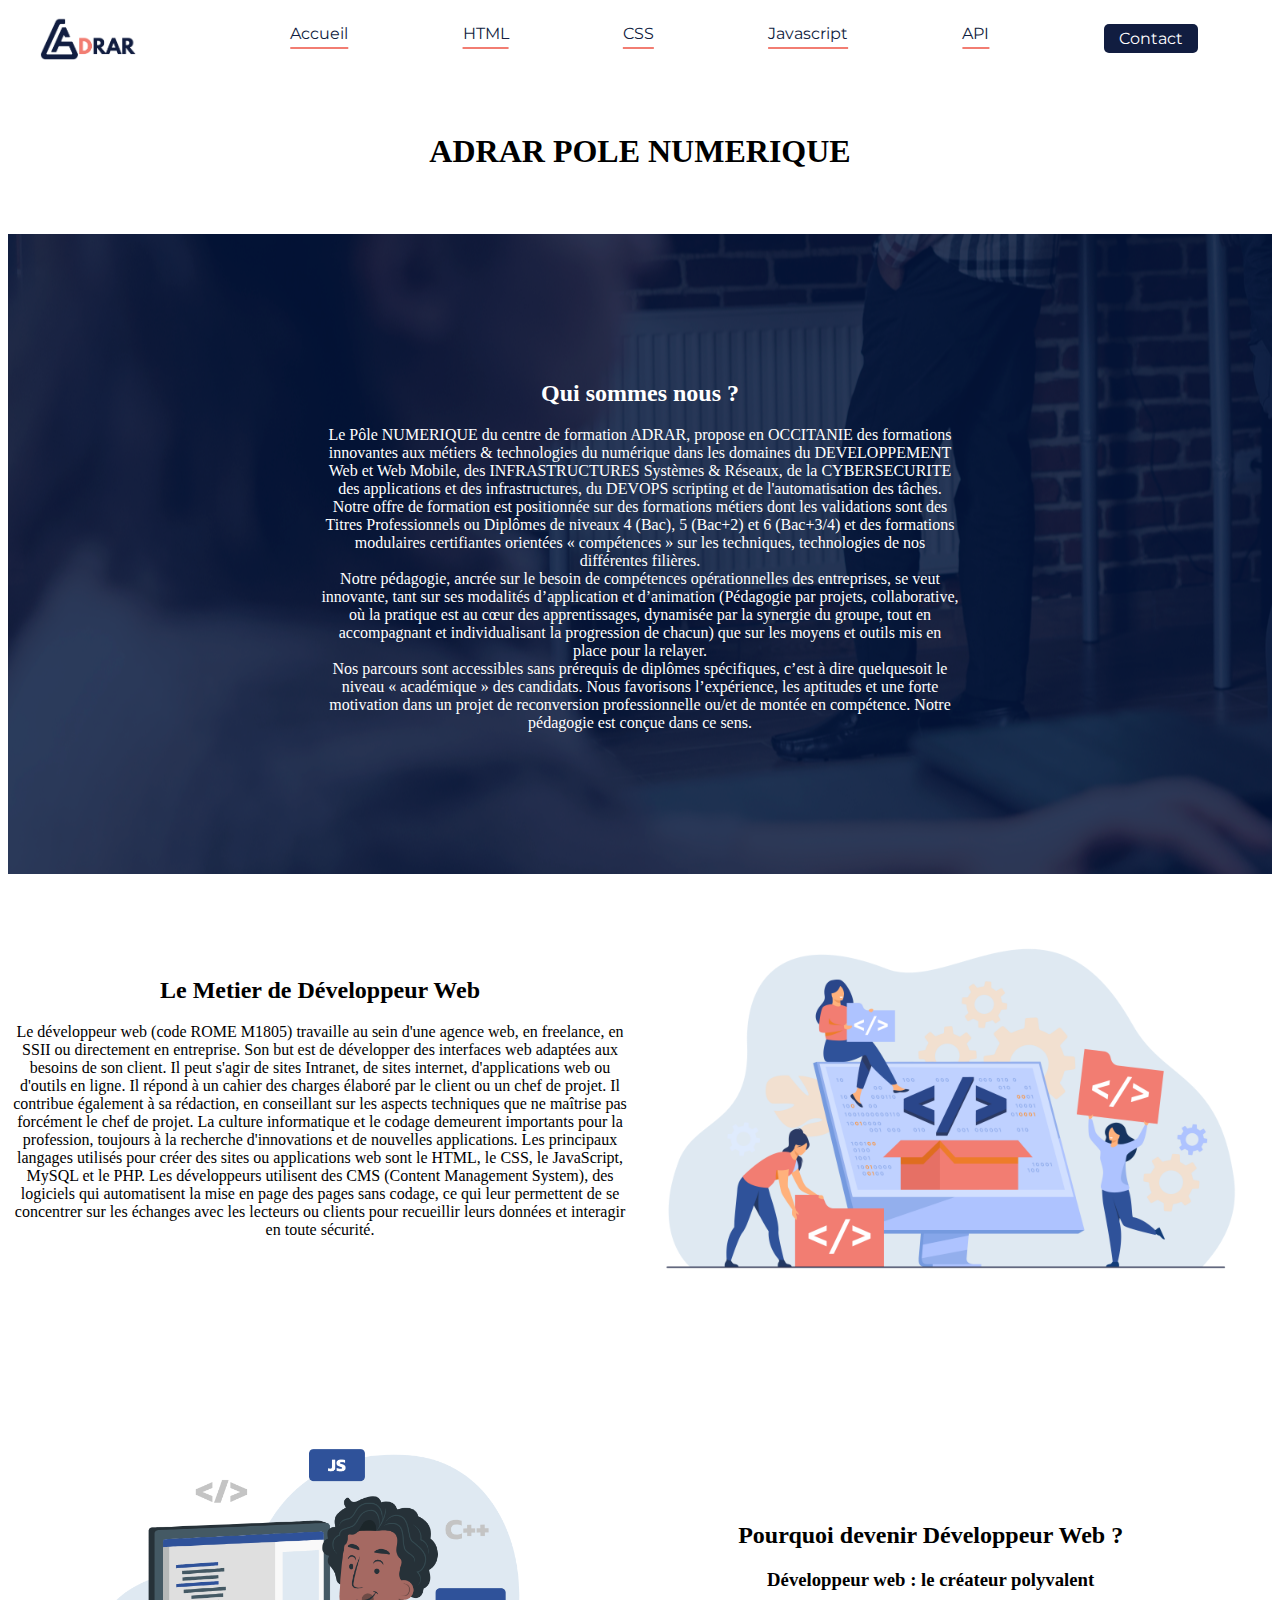
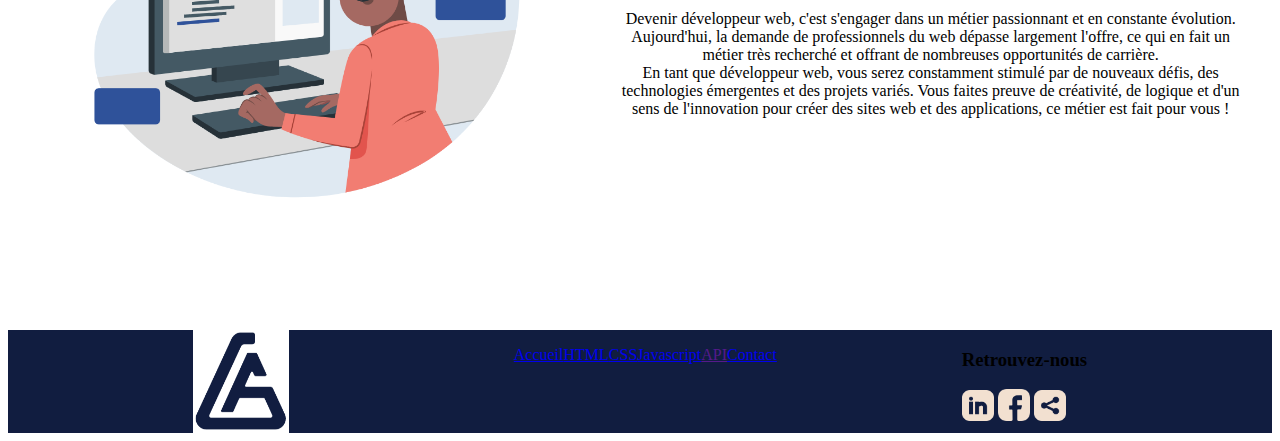
<file: index.html>
<!DOCTYPE html>
<html lang="fr">
<head>
    <meta charset="UTF-8">
    <meta name="viewport" content="width=device-width, initial-scale=1.0">
    <title>APN</title>
    <link rel="stylesheet" href="style.css">
    <style>
        @import url('https://fonts.googleapis.com/css2?family=Montserrat:wght@700&family=Raleway&display=swap');
    </style>
</head>
<body>
    <header>
        <img src="LogoHorizontal.png" alt="logo-adrar" id="logo">  
        <nav>
            <ul>
                <li><a href="index.html">Accueil</a></li>
                <li><a href="pageHtml.html">HTML</a></li>
                <li><a href="module_page_css.html">CSS</a></li>
                <li><a href="pageJS.html">Javascript</a></li>
                <li><a href="">API</a></li>
                <li><a href="module_page_de__contact.html" id="last">Contact</a></li>
            </ul>   
        </nav>
    </header>
    <h1>ADRAR POLE NUMERIQUE</h1>
    <section id="presentation-section">
        <div class="container-metier">
            <h2>Qui sommes nous ?</h2>
            <p>Le Pôle NUMERIQUE du centre de formation ADRAR, propose en OCCITANIE des formations innovantes aux métiers & technologies du numérique dans les domaines du DEVELOPPEMENT Web et Web Mobile, des INFRASTRUCTURES Systèmes & Réseaux, de la CYBERSECURITE des applications et des infrastructures, du DEVOPS scripting et de l'automatisation des tâches.<br>
            Notre offre de formation est positionnée sur des formations métiers dont les validations sont des Titres Professionnels ou Diplômes de niveaux 4 (Bac), 5 (Bac+2) et 6 (Bac+3/4) et des formations modulaires certifiantes orientées « compétences » sur les techniques, technologies de nos différentes filières.<br>                
            Notre pédagogie, ancrée sur le besoin de compétences opérationnelles des entreprises, se veut innovante, tant sur ses modalités d’application et d’animation (Pédagogie par projets, collaborative, où la pratique est au cœur des apprentissages, dynamisée par la synergie du groupe, tout en accompagnant et individualisant la progression de chacun) que sur les moyens et outils mis en place pour la relayer. <br>                
            Nos parcours sont accessibles sans prérequis de diplômes spécifiques, c’est à dire quelquesoit le niveau « académique » des candidats. Nous favorisons l’expérience, les aptitudes et une forte motivation dans un projet de reconversion professionnelle ou/et de montée en compétence. Notre pédagogie est conçue dans ce sens.</p>
        </div>
    </section>
    <section id="metier-section">
        <div class="container-metier">
            <h2>Le Metier de Développeur Web</h2>
            <p>Le développeur web (code ROME M1805) travaille au sein d'une agence web, en freelance, en SSII ou directement en entreprise. Son but est de développer des interfaces web adaptées aux besoins de son client. Il peut s'agir de sites Intranet, de sites internet, d'applications web ou d'outils en ligne. Il répond à un cahier des charges élaboré par le client ou un chef de projet. Il contribue également à sa rédaction, en conseillant sur les aspects techniques que ne maîtrise pas forcément le chef de projet. La culture informatique et le codage demeurent importants pour la profession, toujours à la recherche d'innovations et de nouvelles applications. Les principaux langages utilisés pour créer des sites ou applications web sont le HTML, le CSS, le JavaScript, MySQL et le PHP. Les développeurs utilisent des CMS (Content Management System), des logiciels qui automatisent la mise en page des pages sans codage, ce qui leur permettent de se concentrer sur les échanges avec les lecteurs ou clients pour recueillir leurs données et interagir en toute sécurité.</p>
        </div>
        <img src="10168-ai_1.png" alt="image-developpeur" id="Gerarld">
    </section>
    <section id="pourquoi-section">
        <img src="5378493-ai_1.png" alt="image-dev" id="Yves">
        <div class="container-metier">
            <h2>Pourquoi devenir Développeur Web ?</h2>
            <h3>Développeur web : le créateur polyvalent</h3>
            <p>Devenir développeur web, c'est s'engager dans un métier passionnant et en constante évolution. Aujourd'hui, la demande de professionnels du web dépasse largement l'offre, ce qui en fait un métier très recherché et offrant de nombreuses opportunités de carrière.<br>
            En tant que développeur web, vous serez constamment stimulé par de nouveaux défis, des technologies émergentes et des projets variés. Vous faites preuve de créativité, de logique et d'un sens de l'innovation pour créer des sites web et des applications, ce métier est fait pour vous !</p>
        </div>
    </section>
    <footer>
        <img src="logoA.png" alt="logo2" id="logo2">
        <div>
            <ul>
                <li><a href="index.html">Accueil</a></li>
                <li><a href="pageHtml.html">HTML</a></li>
                <li><a href="module_page_css.html">CSS</a></li>
                <li><a href="pageJS.html">Javascript</a></li>
                <li><a href="">API</a></li>
                <li><a href="module_page_de__contact.html">Contact</a></li>
            </ul>
        </div>
        <div id="container-reseau">
            <h3>Retrouvez-nous</h3>
            <div>
                <img src="icon_linkedin_1.png" alt="linkedin" class="icons">
                <img src="facebook.png" alt="facebook" class="icons">
                <img src="icon_share.png" alt="share" class="icons">
            </div>
        </div>
    </footer>   
</body>
</html>
</file>
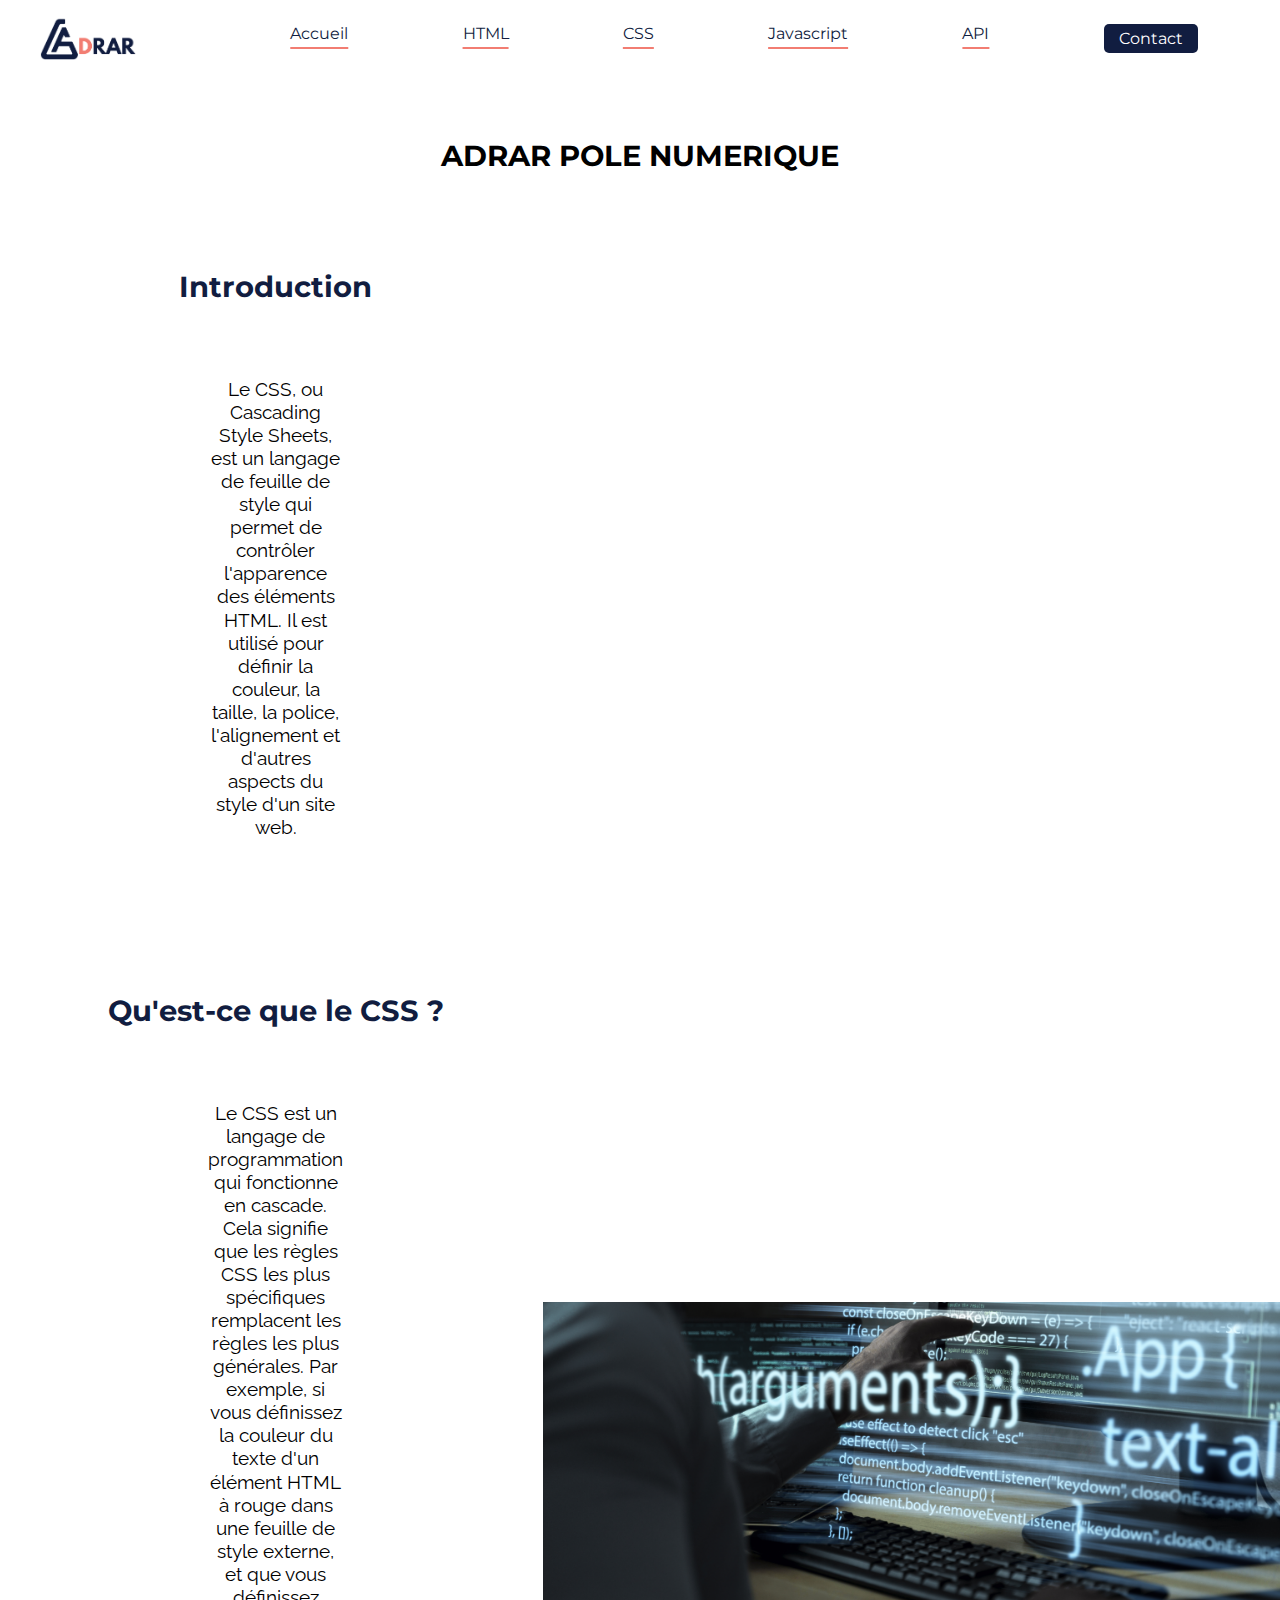
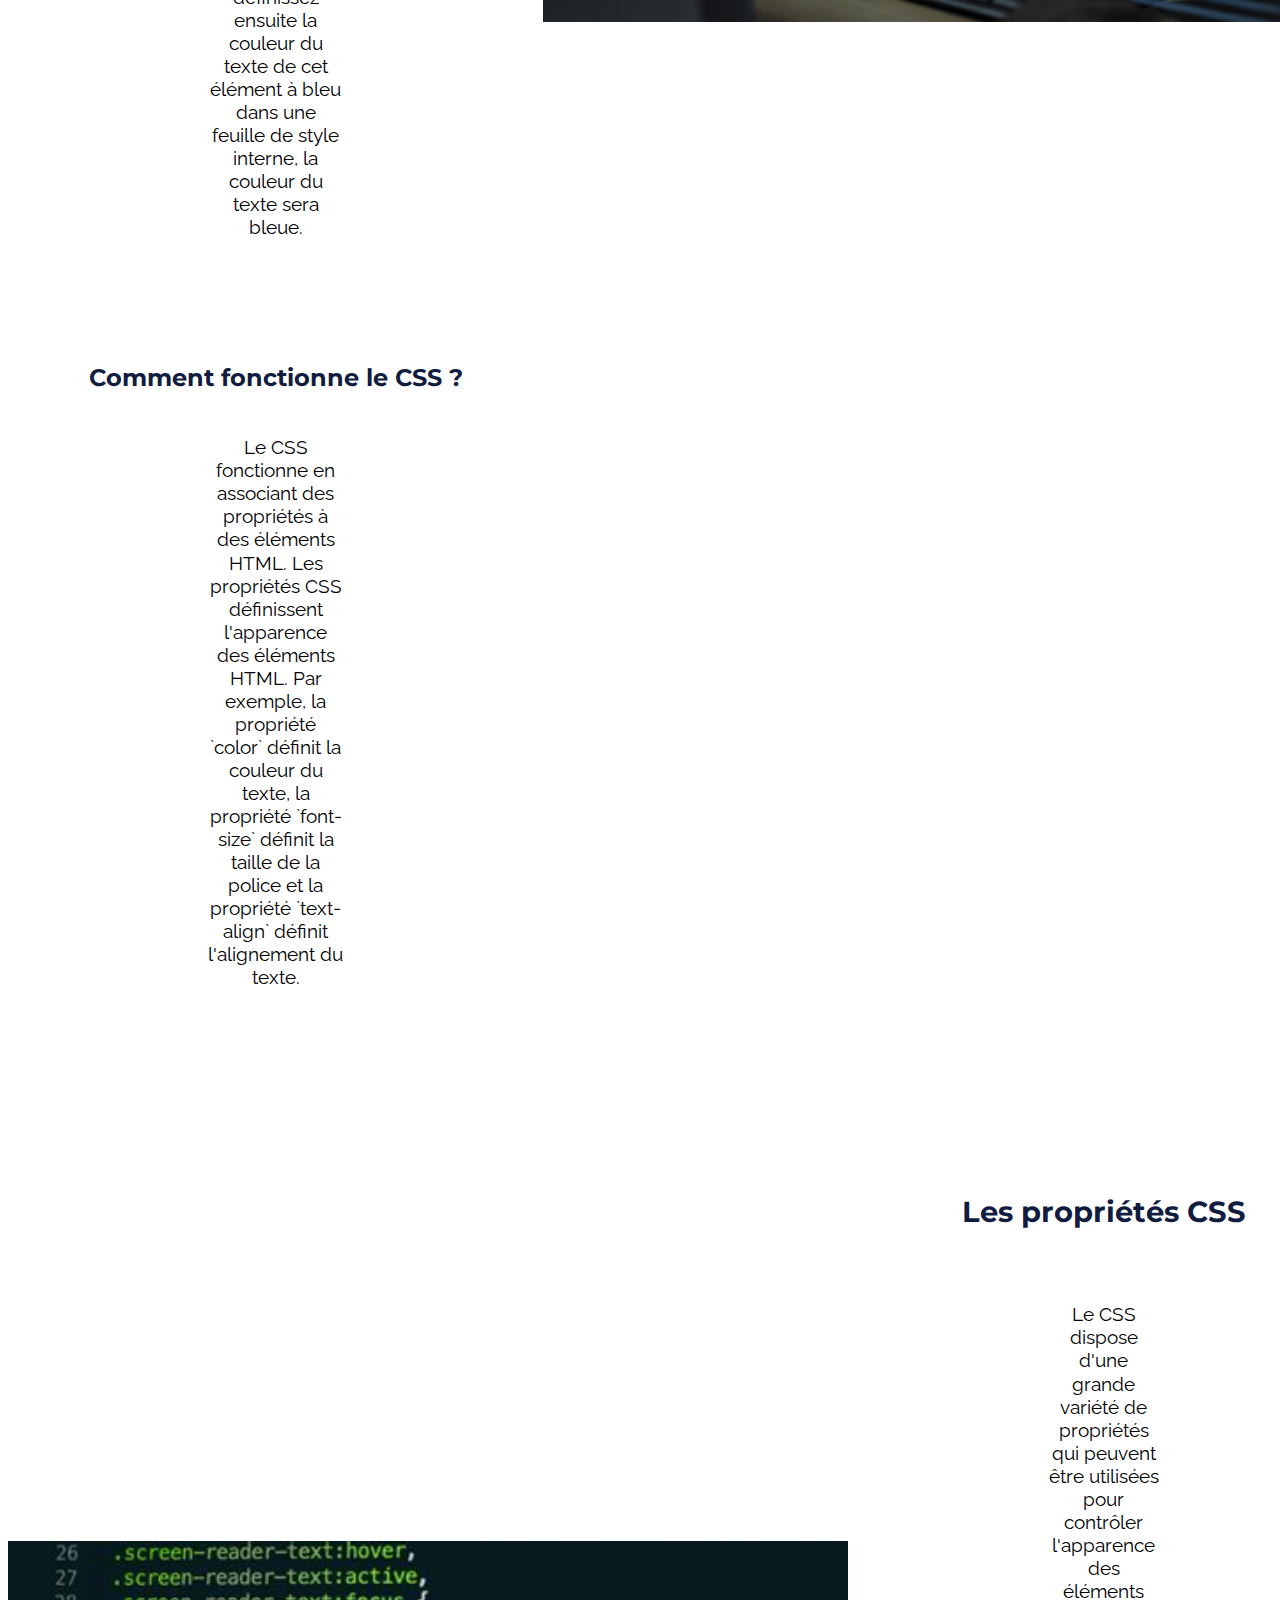
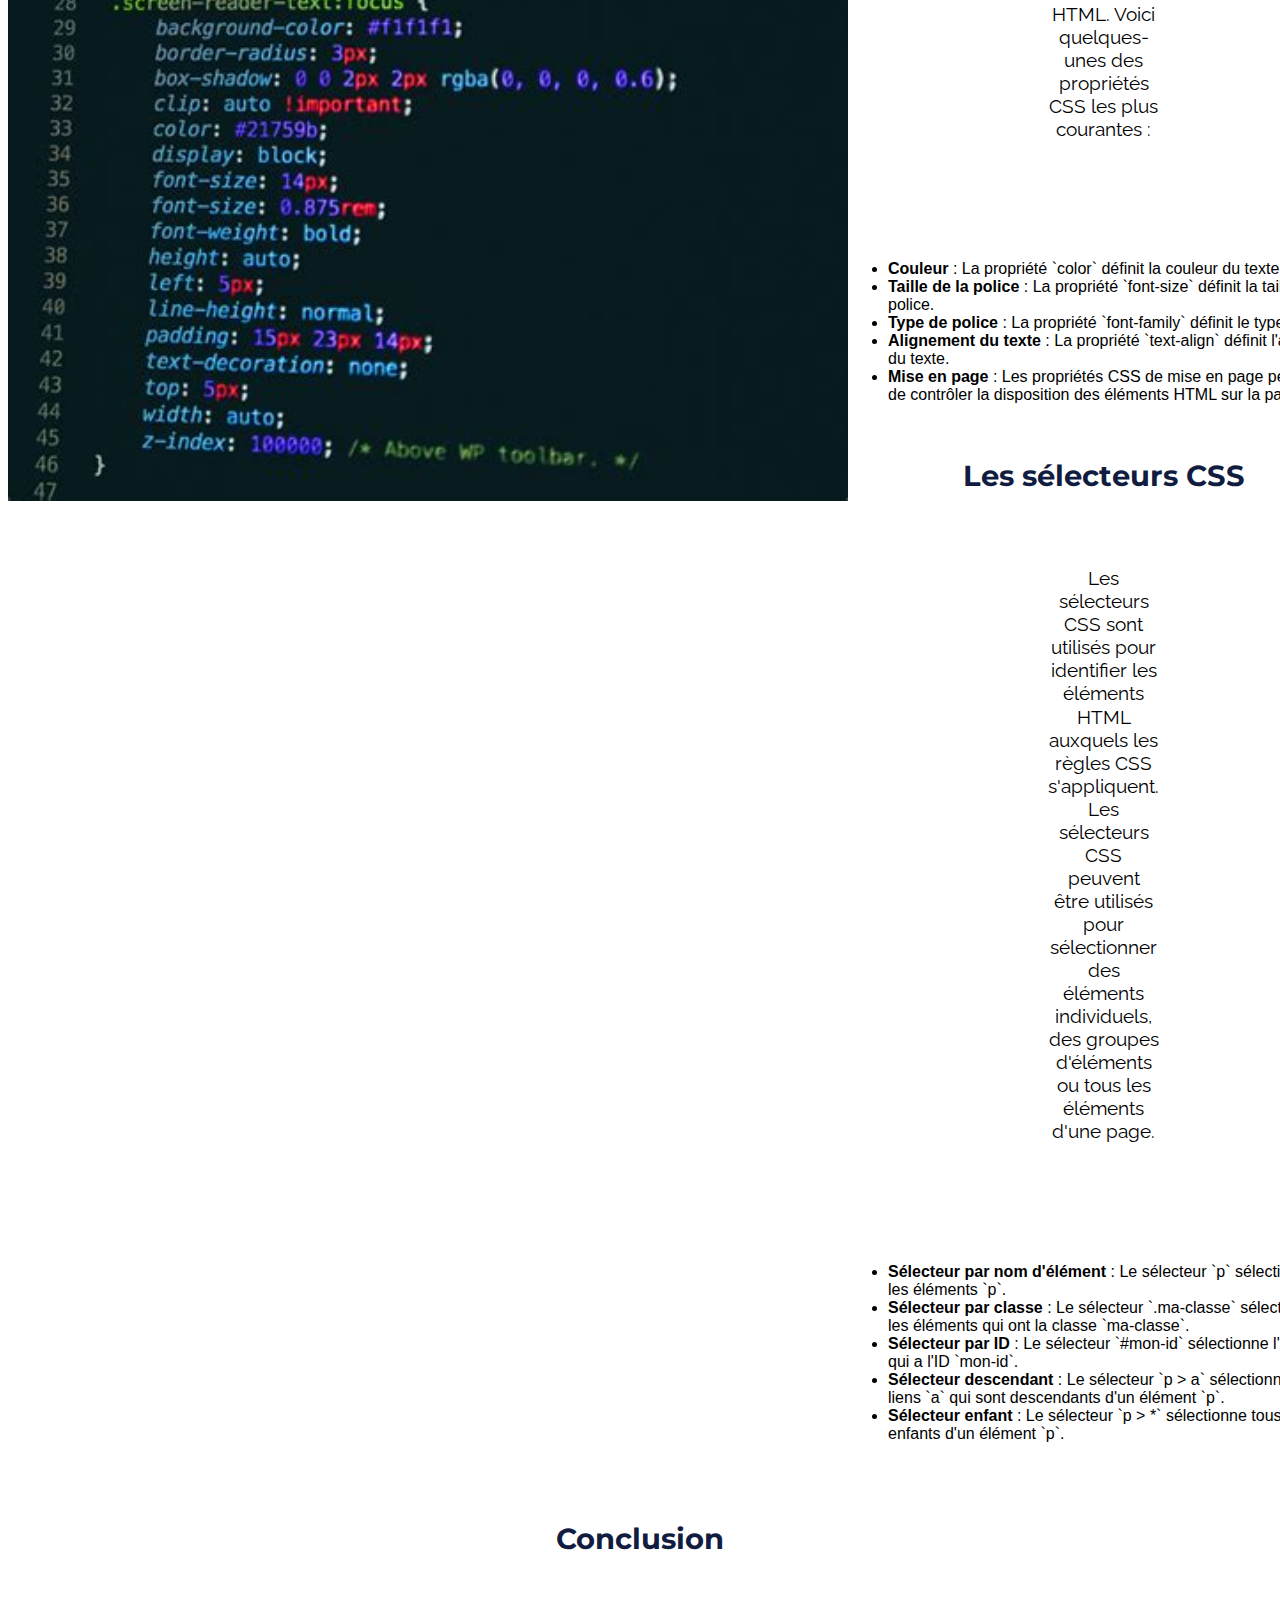
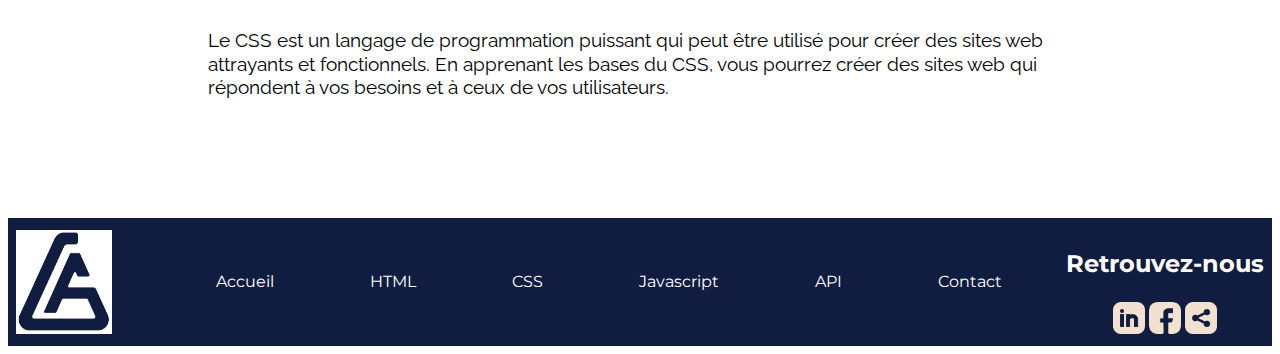
<file: module_page_css.html>
<!DOCTYPE html>

<html lang="fr">
  <head>
    <meta charset="utf-8" />
    <meta name="viewport" content="width=device-width, initial-scale=1.0" />
    <title>Page de contact</title>
    <link rel="stylesheet" href="module.css" />
  </head>
  <header>
    <img src="LogoHorizontal.png" alt="logo-adrar" id="logo" />
    <nav>
      <ul>
        <li><a href="index.html">Accueil</a></li>
        <li><a href="pageHtml.html">HTML</a></li>
        <li><a href="module_page_css.html">CSS</a></li>
        <li><a href="pageJS.html">Javascript</a></li>
        <li><a href="">API</a></li>
        <li><a href="module_page_de__contact.html" id="last">Contact</a></li>
      </ul>
    </nav>
  </header>
  <h1>ADRAR POLE NUMERIQUE</h1>
  <body>
    <style>
      @import url("https://fonts.googleapis.com/css2?family=Montserrat:wght@700&family=Raleway&display=swap");
    </style>
    <section id="intro-section">
      <div class="contain">
        <h2>Introduction</h2>
        <p>
          Le CSS, ou Cascading Style Sheets, est un langage de feuille de style qui permet de contrôler l'apparence des éléments HTML. Il
          est utilisé pour définir la couleur, la taille, la police, l'alignement et d'autres aspects du style d'un site web.
        </p>
        <h2>Qu'est-ce que le CSS ?</h2>
        <p>
          Le CSS est un langage de programmation qui fonctionne en cascade. Cela signifie que les règles CSS les plus spécifiques remplacent
          les règles les plus générales. Par exemple, si vous définissez la couleur du texte d'un élément HTML à rouge dans une feuille de
          style externe, et que vous définissez ensuite la couleur du texte de cet élément à bleu dans une feuille de style interne, la
          couleur du texte sera bleue.
        </p>
        <h3>Comment fonctionne le CSS ?</h3>
        <p>
          Le CSS fonctionne en associant des propriétés à des éléments HTML. Les propriétés CSS définissent l'apparence des éléments HTML.
          Par exemple, la propriété `color` définit la couleur du texte, la propriété `font-size` définit la taille de la police et la
          propriété `text-align` définit l'alignement du texte.
        </p>
      </div>
      <img src="imagescss.png" alt="image-dev" id="css" />
    </section>
    <section id="inter-section">
      <img src="cs.png" alt="image-dev" id="cs" />
      <div class="contain">
        <h2>Les propriétés CSS</h2>
        <p>
          Le CSS dispose d'une grande variété de propriétés qui peuvent être utilisées pour contrôler l'apparence des éléments HTML. Voici
          quelques-unes des propriétés CSS les plus courantes :
        </p>
        <ul>
          <li><b>Couleur</b> : La propriété `color` définit la couleur du texte.</li>
          <li><b>Taille de la police</b> : La propriété `font-size` définit la taille de la police.</li>
          <li><b>Type de police</b> : La propriété `font-family` définit le type de police.</li>
          <li><b>Alignement du texte</b> : La propriété `text-align` définit l'alignement du texte.</li>
          <li>
            <b>Mise en page</b> : Les propriétés CSS de mise en page permettent de contrôler la disposition des éléments HTML sur la page.
          </li>
        </ul>
        <h2>Les sélecteurs CSS</h2>
        <p>
          Les sélecteurs CSS sont utilisés pour identifier les éléments HTML auxquels les règles CSS s'appliquent. Les sélecteurs CSS
          peuvent être utilisés pour sélectionner des éléments individuels, des groupes d'éléments ou tous les éléments d'une page.
        </p>
        <ul>
          <li><b>Sélecteur par nom d'élément</b> : Le sélecteur `p` sélectionne tous les éléments `p`.</li>
          <li><b>Sélecteur par classe</b> : Le sélecteur `.ma-classe` sélectionne tous les éléments qui ont la classe `ma-classe`.</li>
          <li><b>Sélecteur par ID</b> : Le sélecteur `#mon-id` sélectionne l'élément qui a l'ID `mon-id`.</li>
          <li><b>Sélecteur descendant</b> : Le sélecteur `p > a` sélectionne tous les liens `a` qui sont descendants d'un élément `p`.</li>
          <li><b>Sélecteur enfant</b> : Le sélecteur `p > *` sélectionne tous les enfants d'un élément `p`.</li>
        </ul>
      </div>
    </section>
    <div>
      <h2>Conclusion</h2>
      <p>
        Le CSS est un langage de programmation puissant qui peut être utilisé pour créer des sites web attrayants et fonctionnels. En
        apprenant les bases du CSS, vous pourrez créer des sites web qui répondent à vos besoins et à ceux de vos utilisateurs.
      </p>
    </div>
    <footer>
      <img src="logoA.png" alt="logo2" id="logo2" />
      <div>
        <ul>
          <li><a href="index.html">Accueil</a></li>
          <li><a href="pageHtml.html">HTML</a></li>
          <li><a href="module_page_css.html">CSS</a></li>
          <li><a href="pageJS.html">Javascript</a></li>
          <li><a href="">API</a></li>
          <li><a href="module_page_de__contact.html">Contact</a></li>
        </ul>
      </div>
      <div id="container-reseau">
        <h3>Retrouvez-nous</h3>
        <div>
          <img src="icon_linkedin_1.png" alt="linkedin" class="icons" />
          <img src="facebook.png" alt="facebook" class="icons" />
          <img src="icon_share.png" alt="share" class="icons" />
        </div>
      </div>
    </footer>
  </body>
</html>
</file>
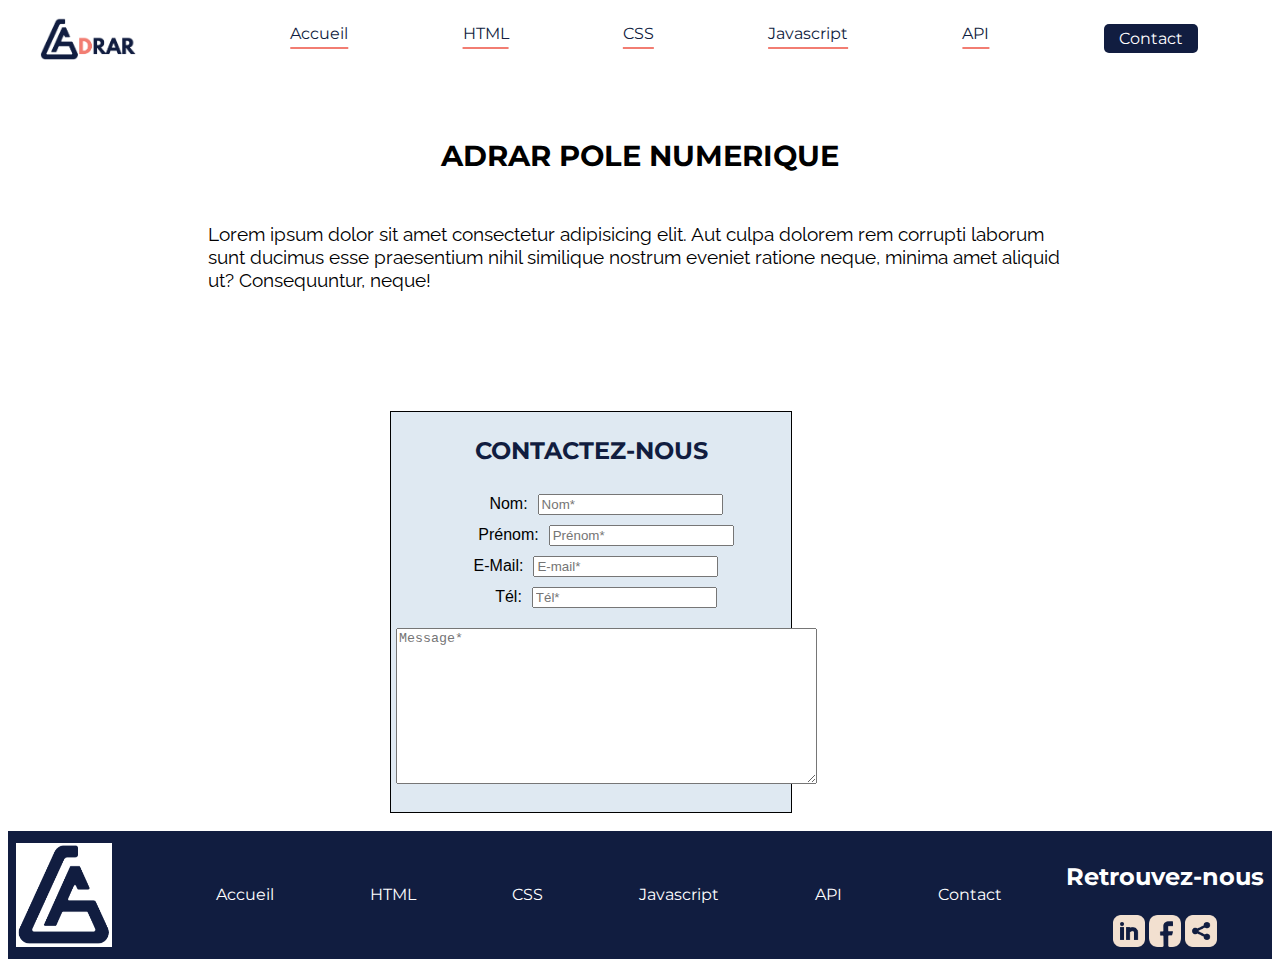
<file: module_page_de _contact.html>
<!DOCTYPE html>

<html lang="fr">
  <head>
    <meta charset="utf-8" />
    <meta name="viewport" content="width=device-width, initial-scale=1.0" />
    <title>Page de contact</title>
    <link rel="stylesheet" href="module.css" />
  </head>
  <header>
    <img src="LogoHorizontal.png" alt="logo-adrar" id="logo" />
    <nav>
      <ul>
        <li><a href="index.html">Accueil</a></li>
        <li><a href="">HTML</a></li>
        <li><a href="">CSS</a></li>
        <li><a href="">Javascript</a></li>
        <li><a href="">API</a></li>
        <li><a href="" id="last">Contact</a></li>
      </ul>
    </nav>
  </header>
  <h1>ADRAR POLE NUMERIQUE</h1>
  <p>
    Lorem ipsum dolor sit amet consectetur adipisicing elit. Aut culpa dolorem rem corrupti laborum sunt ducimus esse praesentium nihil
    similique nostrum eveniet ratione neque, minima amet aliquid ut? Consequuntur, neque!
  </p>
  <body>
    <style>
      @import url("https://fonts.googleapis.com/css2?family=Montserrat:wght@700&family=Raleway&display=swap");
    </style>
    <div id="formulaire">
      <form action="monPHP.php" method="POST">
        <h3>CONTACTEZ-NOUS</h3>
        <div><label for="nom">Nom:</label><input type="text" placeholder="Nom*" name="nom" id="nom" /></div>
        <div><label for="prénom">Prénom:</label><input type="text" placeholder="Prénom*" name="prénom" id="prénom" /></div>
        <div><label for="email">E-Mail:</label><input type="text" placeholder="E-mail*" name="email" id="email" /></div>
        <div><label for="tel">Tél:</label><input type="text" placeholder="Tél*" name="tel" id="tel" /></div>
        <div><textarea name="commentaire" id="commentaire" rows="10" cols="50" placeholder="Message*"></textarea></div>
      </form>
    </div>
    <br />
    <footer>
      <img src="logoA.png" alt="logo2" id="logo2" />
      <div>
        <ul>
          <li><a href="">Accueil</a></li>
          <li><a href="">HTML</a></li>
          <li><a href="">CSS</a></li>
          <li><a href="">Javascript</a></li>
          <li><a href="">API</a></li>
          <li><a href="">Contact</a></li>
        </ul>
      </div>
      <div id="container-reseau">
        <h3>Retrouvez-nous</h3>
        <div>
          <img src="icon_linkedin_1.png" alt="linkedin" class="icons" />
          <img src="facebook.png" alt="facebook" class="icons" />
          <img src="icon_share.png" alt="share" class="icons" />
        </div>
      </div>
    </footer>
  </body>
</html>
</file>
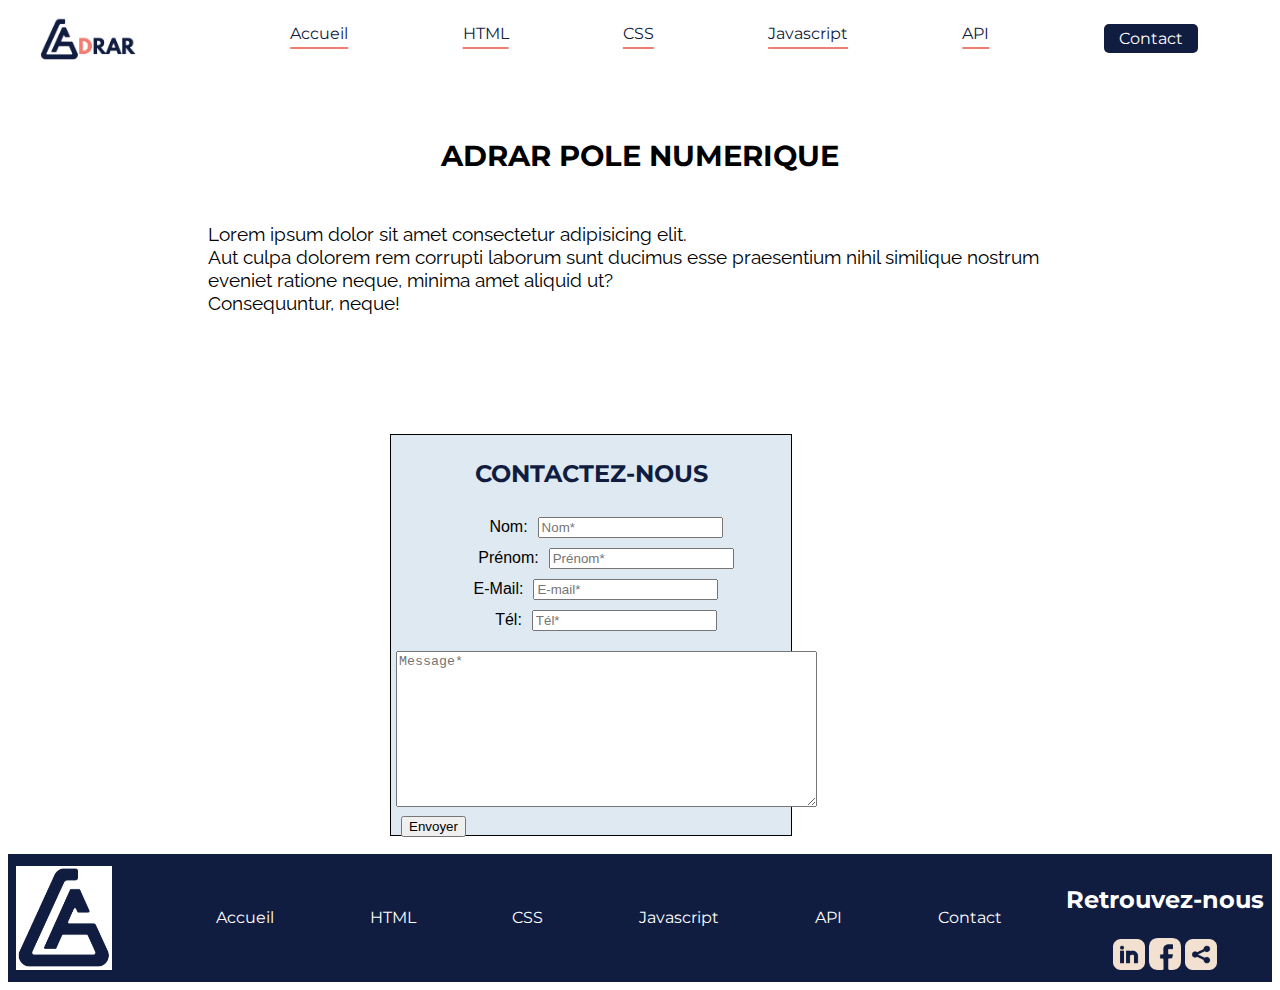
<file: module_page_de__contact.html>
<!DOCTYPE html>

<html lang="fr">
  <head>
    <meta charset="utf-8" />
    <meta name="viewport" content="width=device-width, initial-scale=1.0" />
    <title>Page de contact</title>
    <link rel="stylesheet" href="module.css" />
  </head>
  <header>
    <img src="LogoHorizontal.png" alt="logo-adrar" id="logo">  
    <nav>
        <ul>
            <li><a href="index.html">Accueil</a></li>
            <li><a href="pageHtml.html">HTML</a></li>
            <li><a href="module_page_css.html">CSS</a></li>
            <li><a href="pageJS.html">Javascript</a></li>
            <li><a href="">API</a></li>
            <li><a href="module_page_de__contact.html" id="last">Contact</a></li>
        </ul>   
    </nav>
</header>
  <h1>ADRAR POLE NUMERIQUE</h1>
  <p>
    Lorem ipsum dolor sit amet consectetur adipisicing elit. <br> Aut culpa dolorem rem corrupti laborum sunt ducimus esse praesentium nihil
    similique nostrum eveniet ratione neque, minima amet aliquid ut? <br> Consequuntur, neque!
  </p>
  <body>
    <style>
      @import url("https://fonts.googleapis.com/css2?family=Montserrat:wght@700&family=Raleway&display=swap");
    </style>
    <div id="formulaire">
      <form action="monPHP.php" method="POST">
        <h3>CONTACTEZ-NOUS</h3>
        <div><label for="nom">Nom:</label><input type="text" placeholder="Nom*" name="nom" id="nom" /></div>
        <div><label for="prénom">Prénom:</label><input type="text" placeholder="Prénom*" name="prénom" id="prénom" /></div>
        <div><label for="email">E-Mail:</label><input type="text" placeholder="E-mail*" name="email" id="email" /></div>
        <div><label for="tel">Tél:</label><input type="text" placeholder="Tél*" name="tel" id="tel" /></div>
        <div><textarea name="commentaire" id="commentaire" rows="10" cols="50" placeholder="Message*"></textarea></div>
        <input type="submit" value="Envoyer" id="bouton">
      </form>
    </div>
    <br />
  </body>
  <footer>
    <img src="logoA.png" alt="logo2" id="logo2">
    <div>
        <ul>
          <li><a href="index.html">Accueil</a></li>
          <li><a href="pageHtml.html">HTML</a></li>
          <li><a href="module_page_css.html">CSS</a></li>
          <li><a href="pageJS.html">Javascript</a></li>
          <li><a href="">API</a></li>
          <li><a href="module_page_de__contact.html">Contact</a></li>
        </ul>
    </div>
    <div id="container-reseau">
        <h3>Retrouvez-nous</h3>
        <div>
            <img src="icon_linkedin_1.png" alt="linkedin" class="icons">
            <img src="facebook.png" alt="facebook" class="icons">
            <img src="icon_share.png" alt="share" class="icons">
        </div>
    </div>
</footer>
</html>
</file>
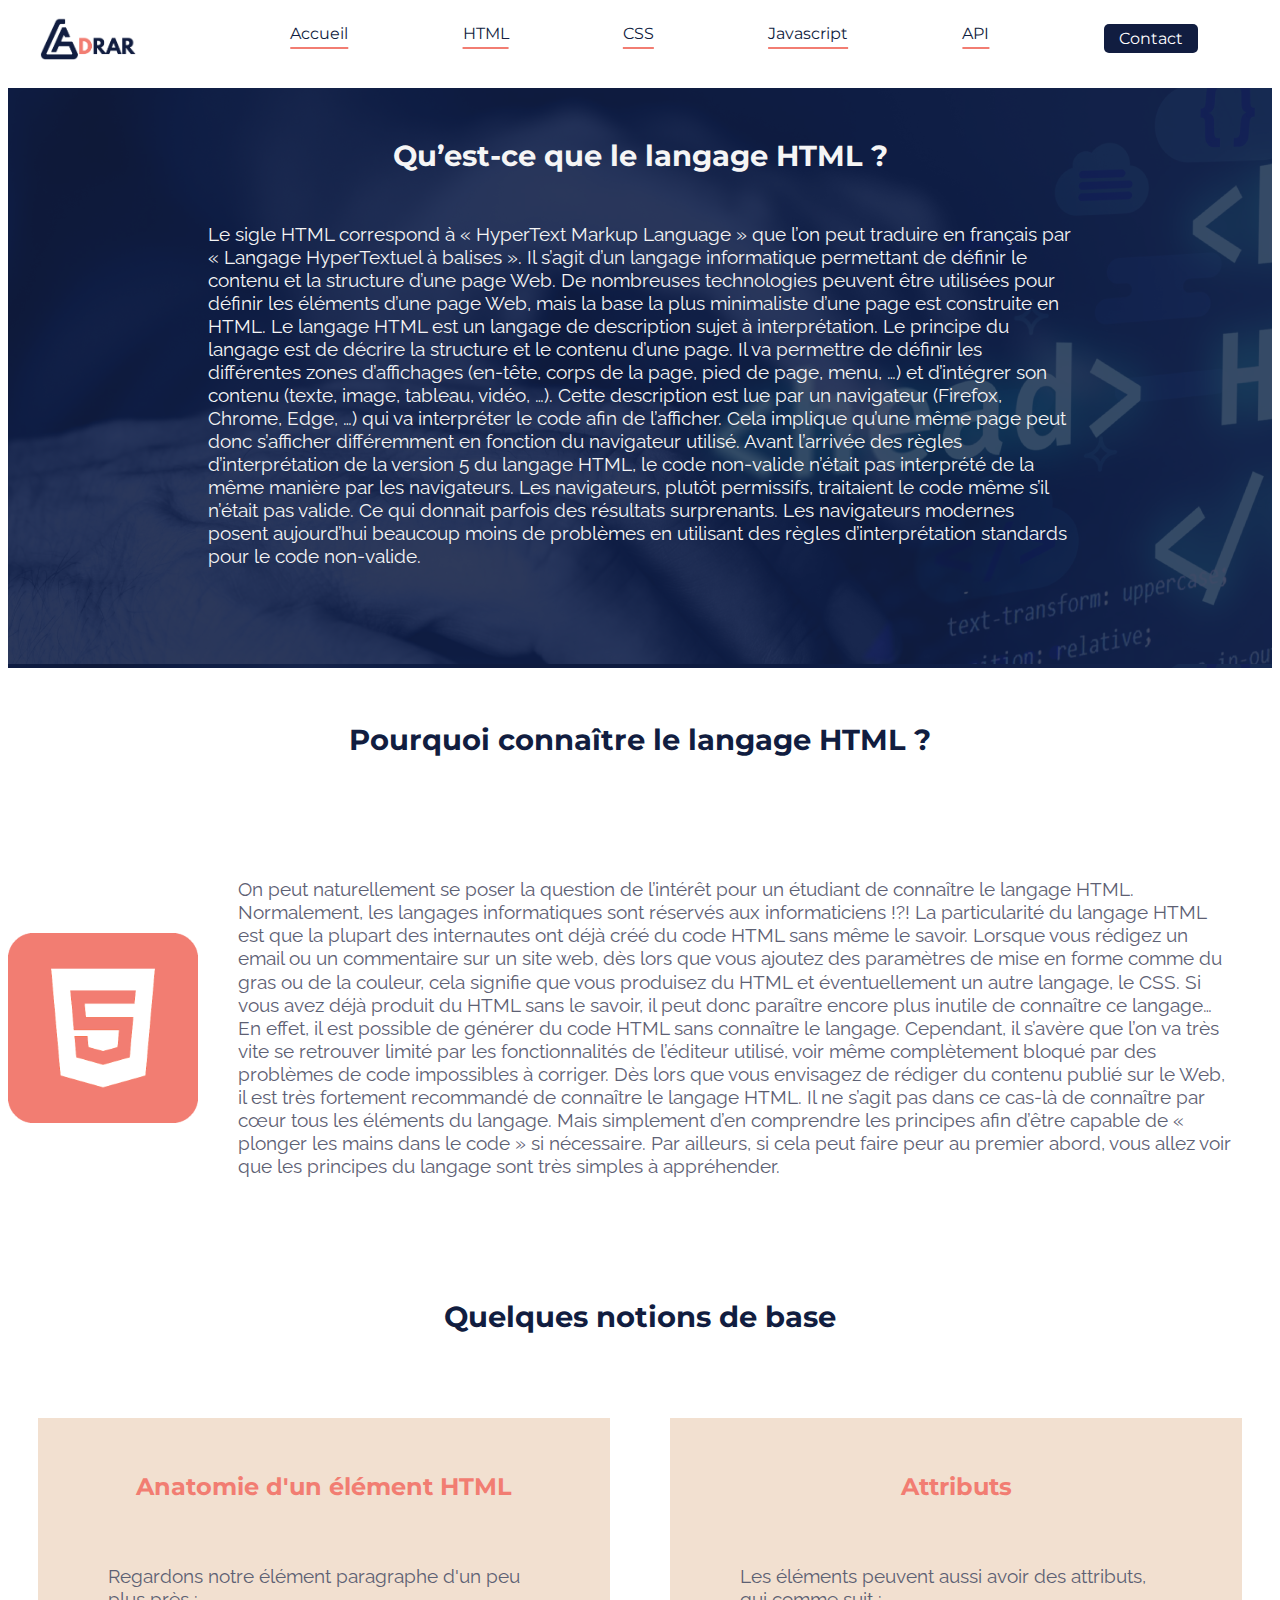
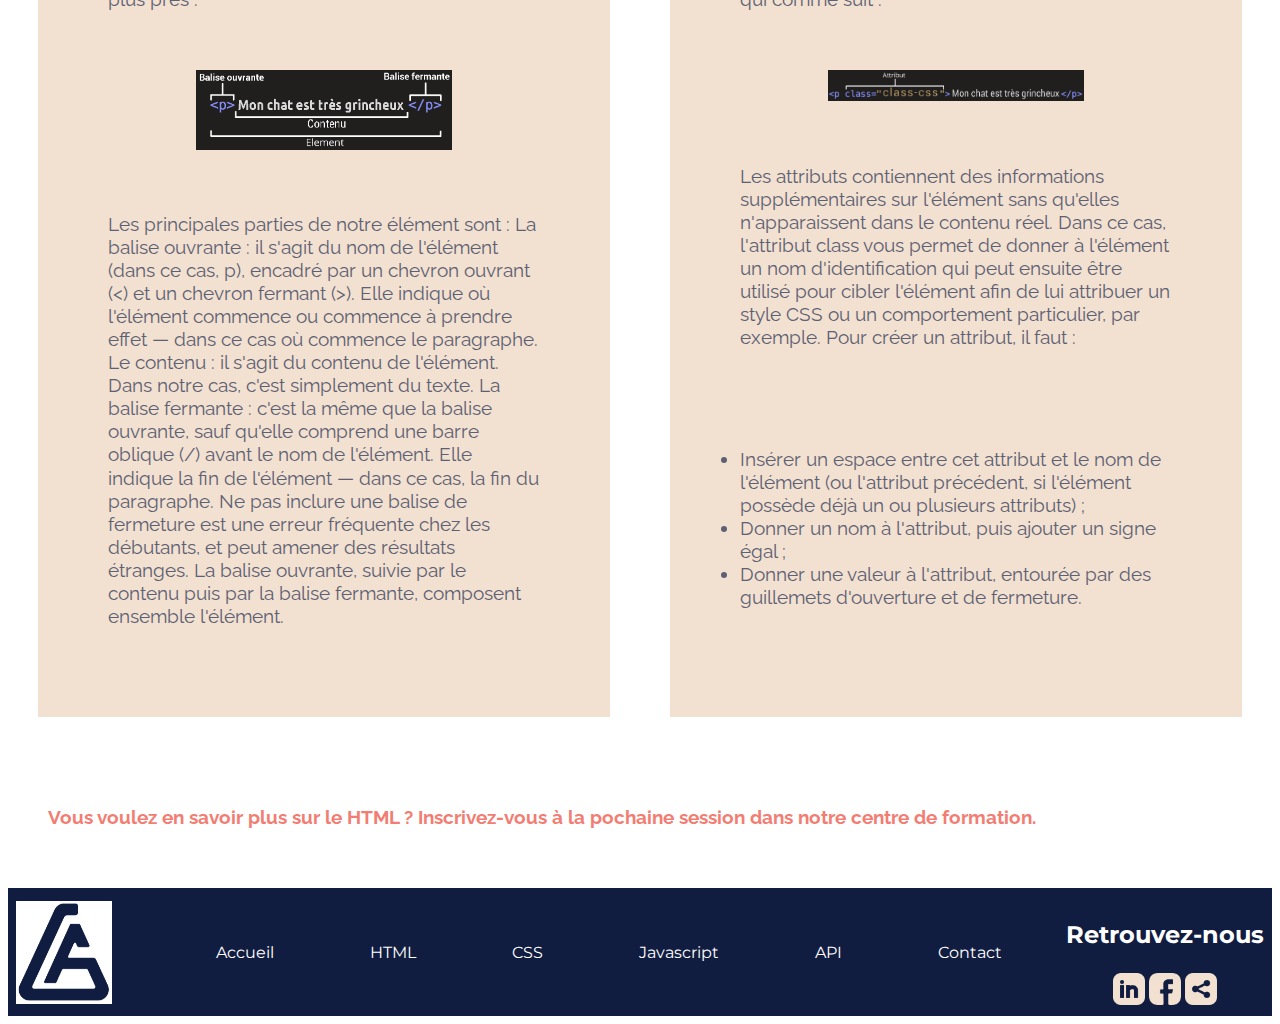
<file: pageHtml.html>
<!DOCTYPE html>
<html lang="en">
<head>
    <meta charset="UTF-8">
    <meta name="viewport" content="width=device-width, initial-scale=1.0">
    <title>Document</title>
    <link rel="stylesheet" href="styleHtmlJs.css">
    <style>
        @import url('https://fonts.googleapis.com/css2?family=Montserrat:wght@700&family=Raleway&display=swap');
    </style>
</head>
<header>
    <img src="LogoHorizontal.png" alt="logo-adrar" id="logo">  
    <nav>
        <ul>
            <li><a href="index.html">Accueil</a></li>
            <li><a href="pageHtml.html">HTML</a></li>
            <li><a href="module_page_css.html">CSS</a></li>
            <li><a href="pageJS.html">Javascript</a></li>
            <li><a href="">API</a></li>
            <li><a href="module_page_de__contact.html" id="last">Contact</a></li>
        </ul>   
    </nav>
</header>
<body>
    <section class="sectionHtml1">
        <h1>Qu’est-ce que le langage HTML ?</h1>
        <p id="p1">Le sigle HTML correspond à « HyperText Markup Language » que l’on peut traduire en français par « Langage HyperTextuel à balises ». Il s’agit d’un langage informatique permettant de définir le contenu et la structure d’une page Web. De nombreuses technologies peuvent être utilisées pour définir les éléments d’une page Web, mais la base la plus minimaliste d’une page est construite en HTML.
        Le langage HTML est un langage de description sujet à interprétation. Le principe du langage est de décrire la structure et le contenu d’une page. Il va permettre de définir les différentes zones d’affichages (en-tête, corps de la page, pied de page, menu, …) et d’intégrer son contenu (texte, image, tableau, vidéo, …).
        Cette description est lue par un navigateur (Firefox, Chrome, Edge, …) qui va interpréter le code afin de l’afficher. Cela implique qu’une même page peut donc s’afficher différemment en fonction du navigateur utilisé. Avant l’arrivée des règles d’interprétation de la version 5 du langage HTML, le code non-valide n’était pas interprété de la même manière par les navigateurs. Les navigateurs, plutôt permissifs, traitaient le code même s’il n’était pas valide. Ce qui donnait parfois des résultats surprenants. Les navigateurs modernes posent aujourd’hui beaucoup moins de problèmes en utilisant des règles d’interprétation standards pour le code non-valide.
        </p>
    </section>
    <h2>Pourquoi connaître le langage HTML ?</h2>
    <section class="sectionHtml2">
        <img src="html-5_3291670.png" alt="Logo HTML" width="15%" height="15%">
        <div>
            <p class="p2"> On peut naturellement se poser la question de l’intérêt pour un étudiant de connaître le langage HTML. Normalement, les langages informatiques sont réservés aux informaticiens !?! La particularité du langage HTML est que la plupart des internautes ont déjà créé du code HTML sans même le savoir. Lorsque vous rédigez un email ou un commentaire sur un site web, dès lors que vous ajoutez des paramètres de mise en forme comme du gras ou de la couleur, cela signifie que vous produisez du HTML et éventuellement un autre langage, le CSS. Si vous avez déjà produit du HTML sans le savoir, il peut donc paraître encore plus inutile de connaître ce langage… En effet, il est possible de générer du code HTML sans connaître le langage. Cependant, il s’avère que l’on va très vite se retrouver limité par les fonctionnalités de l’éditeur utilisé, voir même complètement bloqué par des problèmes de code impossibles à corriger.
            Dès lors que vous envisagez de rédiger du contenu publié sur le Web, il est très fortement recommandé de connaître le langage HTML. Il ne s’agit pas dans ce cas-là de connaître par cœur tous les éléments du langage. Mais simplement d’en comprendre les principes afin d’être capable de « plonger les mains dans le code » si nécessaire.
            Par ailleurs, si cela peut faire peur au premier abord, vous allez voir que les principes du langage sont très simples à appréhender.</p>
        </div>
        </section>
        <h2>Quelques notions de base</h2>
    <section class="sectionHtml3">
        <div class="art">
            <h3>Anatomie d'un élément HTML</h3>
            <p class="p2">Regardons notre élément paragraphe d'un peu plus près :</p>
            <div class="img">
                <img src="balises.png" alt="Capture de balises HTML" width="50%">
            </div>
            <p class="p2">Les principales parties de notre élément sont :
                La balise ouvrante : il s'agit du nom de l'élément (dans ce cas, p), encadré par un chevron ouvrant (<) et un chevron fermant (>). Elle indique où l'élément commence ou commence à prendre effet — dans ce cas où commence le paragraphe.
                Le contenu : il s'agit du contenu de l'élément. Dans notre cas, c'est simplement du texte.
                La balise fermante : c'est la même que la balise ouvrante, sauf qu'elle comprend une barre oblique (/) avant le nom de l'élément. Elle indique la fin de l'élément — dans ce cas, la fin du paragraphe. Ne pas inclure une balise de fermeture est une erreur fréquente chez les débutants, et peut amener des résultats étranges.
                La balise ouvrante, suivie par le contenu puis par la balise fermante, composent ensemble l'élément.</p>
        </div>
        <div class="art">
            <h3>Attributs</h3>
            <p class="p2">Les éléments peuvent aussi avoir des attributs, qui comme suit :</p>
            <div class="img">
                <img src="attribut.png"  alt="Capture d'attributs HTML" width="50%">
            </div>
            <p class="p2">Les attributs contiennent des informations supplémentaires sur l'élément sans qu'elles n'apparaissent dans le contenu réel. Dans ce cas, l'attribut class vous permet de donner à l'élément un nom d'identification qui peut ensuite être utilisé pour cibler l'élément afin de lui attribuer un style CSS ou un comportement particulier, par exemple.
                Pour créer un attribut, il faut :
                </p>
                <ul class="p2">
                    <li>Insérer un espace entre cet attribut et le nom de l'élément (ou l'attribut précédent, si l'élément possède déjà un ou plusieurs attributs) ;</li>
                    <li>Donner un nom à l'attribut, puis ajouter un signe égal ;</li>
                    <li>Donner une valeur à l'attribut, entourée par des guillemets d'ouverture et de fermeture.</li>
                </ul>
            </div>
    </section>
    <section>
        <p class="p2"><strong>Vous voulez en savoir plus sur le HTML ? Inscrivez-vous à la pochaine session dans notre centre de formation.</strong></p>
    </section>
</body>
<footer>
    <img src="logoA.png" alt="logo2" id="logo2">
    <div>
        <ul>
            <li><a href="index.html">Accueil</a></li>
            <li><a href="pageHtml.html">HTML</a></li>
            <li><a href="module_page_css.html">CSS</a></li>
            <li><a href="pageJS.html">Javascript</a></li>
            <li><a href="">API</a></li>
            <li><a href="module_page_de__contact.html">Contact</a></li>
        </ul>
    </div>
    <div id="container-reseau">
        <h3>Retrouvez-nous</h3>
        <div>
            <img src="icon_linkedin_1.png" alt="linkedin" class="icons">
            <img src="facebook.png" alt="facebook" class="icons">
            <img src="icon_share.png" alt="share" class="icons">
        </div>
    </div>
</footer>
</html>
</file>
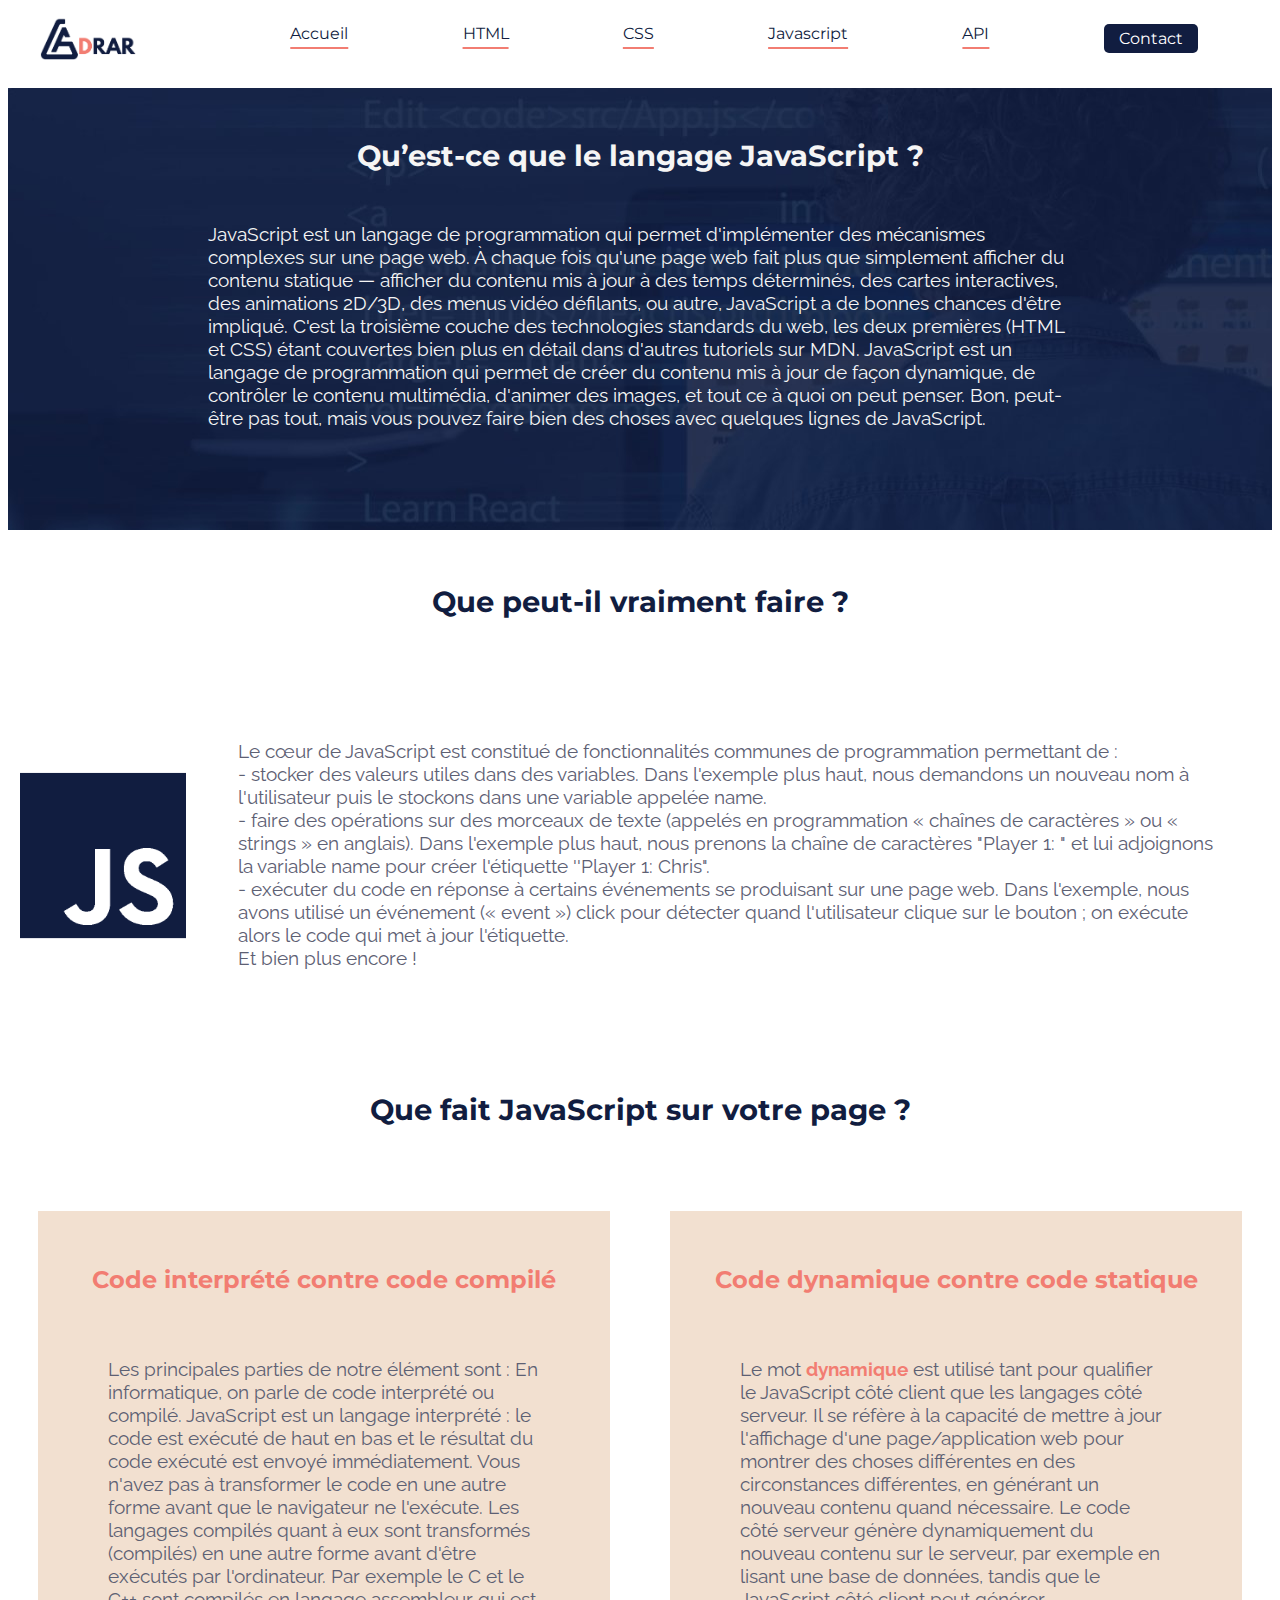
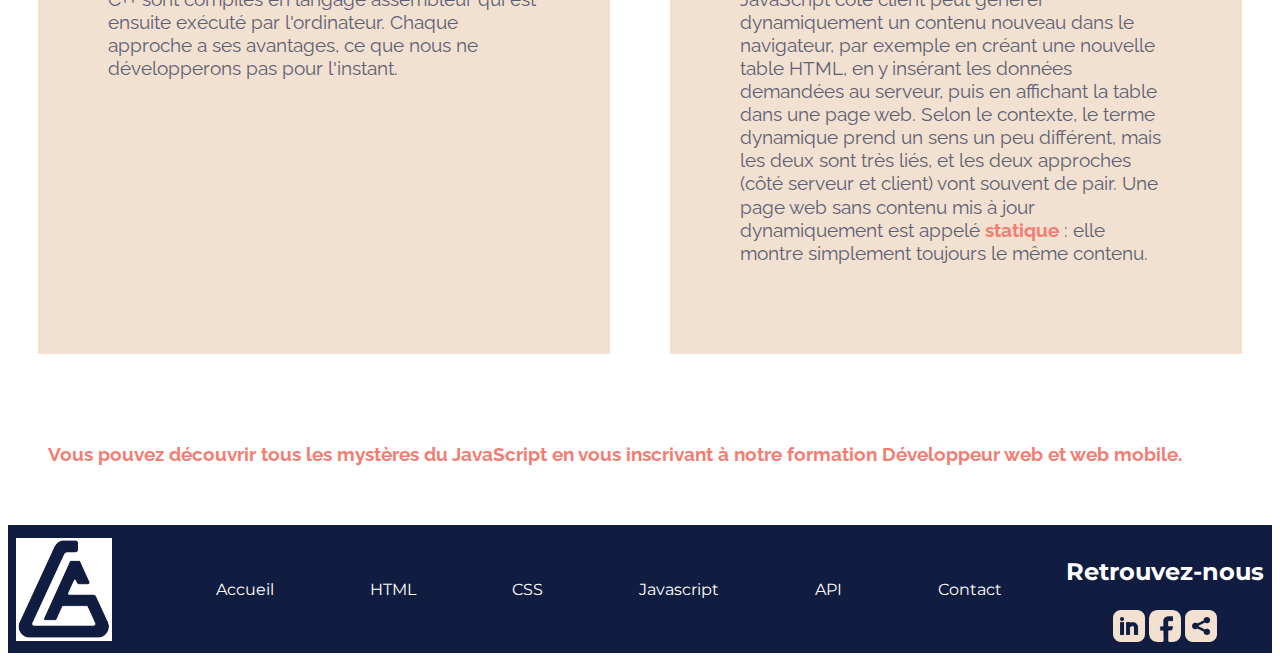
<file: pageJS.html>
<!DOCTYPE html>
<html lang="en">
<head>
    <meta charset="UTF-8">
    <meta name="viewport" content="width=device-width, initial-scale=1.0">
    <title>Document</title>
    <link rel="stylesheet" href="styleHtmlJs.css">
    <style>
        @import url('https://fonts.googleapis.com/css2?family=Montserrat:wght@700&family=Raleway&display=swap');
    </style>
</head>
<header>
    <img src="LogoHorizontal.png" alt="logo-adrar" id="logo">  
    <nav>
        <ul>
            <li><a href="index.html">Accueil</a></li>
            <li><a href="pageHtml.html">HTML</a></li>
            <li><a href="module_page_css.html">CSS</a></li>
            <li><a href="pageJS.html">Javascript</a></li>
            <li><a href="">API</a></li>
            <li><a href="module_page_de__contact.html" id="last">Contact</a></li>
        </ul>   
    </nav>
</header>
<body>
    <section class="sectionJs1">
        <h1>Qu’est-ce que le langage JavaScript ?</h1>
        <p id="p1">JavaScript est un langage de programmation qui permet d'implémenter des mécanismes complexes sur une page web. À chaque fois qu'une page web fait plus que simplement afficher du contenu statique — afficher du contenu mis à jour à des temps déterminés, des cartes interactives, des animations 2D/3D, des menus vidéo défilants, ou autre, JavaScript a de bonnes chances d'être impliqué. C'est la troisième couche des technologies standards du web, les deux premières (HTML et CSS) étant couvertes bien plus en détail dans d'autres tutoriels sur MDN. JavaScript est un langage de programmation qui permet de créer du contenu mis à jour de façon dynamique, de contrôler le contenu multimédia, d'animer des images, et tout ce à quoi on peut penser. Bon, peut-être pas tout, mais vous pouvez faire bien des choses avec quelques lignes de JavaScript.
        </p>
    </section>
    <h2>Que peut-il vraiment faire ?</h2>
    <section class="sectionHtml2">
        <img src="icon_js.png" alt="Logo JS" width="15%" height="15%">
        <div>
            <p class="p2"> 
            Le cœur de JavaScript est constitué de fonctionnalités communes de programmation permettant de : <br>
            - stocker des valeurs utiles dans des variables. Dans l'exemple plus haut, nous demandons un nouveau nom à l'utilisateur puis le stockons dans une variable appelée name.<br>
            - faire des opérations sur des morceaux de texte (appelés en programmation « chaînes de caractères » ou « strings » en anglais). Dans l'exemple plus haut, nous prenons la chaîne de caractères "Player 1: " et lui adjoignons la variable name pour créer l'étiquette ''Player 1: Chris".<br>
            - exécuter du code en réponse à certains événements se produisant sur une page web. Dans l'exemple, nous avons utilisé un événement (« event ») click pour détecter quand l'utilisateur clique sur le bouton ; on exécute alors le code qui met à jour l'étiquette.<br>
            Et bien plus encore !
            </p>
        </div>
        </section>
        <h2>Que fait JavaScript sur votre page ?</h2>
    <section class="sectionHtml3">
        <div class="art">
            <h3>Code interprété contre code compilé</h3>
            <p class="p2">
                Les principales parties de notre élément sont :
                En informatique, on parle de code interprété ou compilé. JavaScript est un langage interprété : le code est exécuté de haut en bas et le résultat du code exécuté est envoyé immédiatement. Vous n'avez pas à transformer le code en une autre forme avant que le navigateur ne l'exécute.
                Les langages compilés quant à eux sont transformés (compilés) en une autre forme avant d'être exécutés par l'ordinateur. Par exemple le C et le C++ sont compilés en langage assembleur qui est ensuite exécuté par l'ordinateur.
                Chaque approche a ses avantages, ce que nous ne développerons pas pour l'instant.
            </p>
        </div>
        <div class="art">
            <h3>Code dynamique contre code statique</h3>
            <p class="p2">
                Le mot <strong>dynamique</strong> est utilisé tant pour qualifier le JavaScript côté client que les langages côté serveur. 
                Il se réfère à la capacité de mettre à jour l'affichage d'une page/application web pour montrer des choses différentes en des circonstances différentes, en générant un nouveau contenu quand nécessaire. Le code côté serveur génère dynamiquement du nouveau contenu sur le serveur, par exemple en lisant une base de données, tandis que le JavaScript côté client peut générer dynamiquement un contenu nouveau dans le navigateur, par exemple en créant une nouvelle table HTML, en y insérant les données demandées au serveur, puis en affichant la table dans une page web. Selon le contexte, le terme dynamique prend un sens un peu différent, mais les deux sont très liés, et les deux approches (côté serveur et client) vont souvent de pair.
                Une page web sans contenu mis à jour dynamiquement est appelé <strong>statique</strong> : elle montre simplement toujours le même contenu.
            </p>
        </div>
    </section>
    <section>
        <p class="p2"><strong>Vous pouvez découvrir tous les mystères du JavaScript en vous inscrivant à notre formation Développeur web et web mobile.</strong></p>
    </section>
</body>
<footer>
    <img src="logoA.png" alt="logo2" id="logo2">
    <div>
        <ul>
            <li><a href="index.html">Accueil</a></li>
            <li><a href="pageHtml.html">HTML</a></li>
            <li><a href="module_page_css.html">CSS</a></li>
            <li><a href="pageJS.html">Javascript</a></li>
            <li><a href="">API</a></li>
            <li><a href="module_page_de__contact.html">Contact</a></li>
        </ul>
    </div>
    <div id="container-reseau">
        <h3>Retrouvez-nous</h3>
        <div>
            <img src="icon_linkedin_1.png" alt="linkedin" class="icons">
            <img src="facebook.png" alt="facebook" class="icons">
            <img src="icon_share.png" alt="share" class="icons">
        </div>
    </div>
</footer>
</html>
</file>
<file: style.css>
#logo{
    width: 6em;
    height: auto;
    margin-left: 2rem;
}
header{
    display: flex;
    align-items: center;
}
nav {
    width: 100%;
}
nav a{
    text-decoration: underline #f27d72 2px;
    text-underline-offset: 8px;
    color: #111D40;
}
nav a:hover{
    color: #f27d72;
}
header ul{
    display: flex;
    list-style: none;
    width: 100%;
    justify-content: space-evenly;
    font-family: 'Montserrat',sans-serif;
}
header ul li:last-child{
    background-color: #111D40;
    padding: 5px 15px;
    border-radius: 5px;
}
#last{
    color: white;
    text-decoration: none;
}
#last:hover{
    color: #f27d72;
}
h1{
    text-align: center;
    margin-top: 2em;
    margin-bottom: 2em;
}
#presentation-section{
    display: flex;
    align-items: center;
    justify-content: space-evenly;
    margin-top: 2rem;
    margin-bottom: 2rem;
    background-image: url(equipe.png);
    background-position: left;
    color: white;
    height: 40rem;
}
#logo-adrar{
    height: 25rem;
    width: auto;
}
#metier-section{
    display: flex;
    align-items: center;
    justify-content: space-evenly;
    margin-top: 2rem;
    margin-bottom: 2rem;
}
#Gerarld{
    height: 25rem;
    width: auto;
}
.container-metier{
    width: 40rem;
}
.container-metier > p, h2, h3{
    text-align: center;
}
h2{
    text-align: center;
}
#pourquoi-section{
    display: flex;
    align-items: center;
    justify-content: space-evenly;
    margin-top: 2rem;
    margin-bottom: 2rem;
}
#Yves{
    height: 35rem;
    width: auto;
    border-radius: 1rem;
}
footer{
    display: flex;
    width: 100%;
    justify-content: space-evenly;
    background-color: #111D40;
}
#logo2{
    width: 6em;
    height: auto;
}
.icons{
    width: 2rem;
}
footer ul{
    display: flex;
    list-style: none;
}
</file>
<file: module.css>
body {
    background-color: #ffffff;
    font-family: sans-serif;
    font-size: 16px;
}
form {
    background-color: #DFE9F2;
    width: 400px;
    height: 400px;
    border: black 1px solid;
}
form h2 {
    text-align: center;
}
form div {
    padding: 5px;
    text-align: center;
}
form label {
    margin-left: 30px;
}
form input {
    margin-left: 10px;
}
form div:nth-child(4) label {
    margin-left: 10px;
}
form div:nth-child(5) input {
    margin-left: 10px;
}
form div:nth-child(6) {
    margin-top: 10px;
    text-align: center;
}
#formulaire {
    margin: 0 auto;
    width: 500px;
}
#contact {
    background-color: #111D40;
    color: #5D6073;
    padding: 5px;
    text-align: center;
}
#contact:hover {
    background-color: #5D6073;
    color: #111D40;
}
#logo{
    width: 6em;
    height: auto;
    margin-left: 2rem;
}
header{
    display: flex;
    align-items: center;
}
nav {
    width: 100%;
}
nav a{
    text-decoration: underline #f27d72 2px;
    text-underline-offset: 8px;
    color: #111D40;
}
nav a:hover{
    color: #f27d72;
}
header ul{
    display: flex;
    list-style: none;
    width: 100%;
    justify-content: space-evenly;
    font-family: 'Montserrat',sans-serif;
}
header ul li:last-child{
    background-color: #111D40;
    padding: 5px 15px;
    border-radius: 5px;
}
#last{
    color: white;
    text-decoration: none;
}
#last:hover{
    color: #f27d72;
}
footer{
    display: flex;
    align-items: center;
    justify-content: space-around;
    background-color: #111D40;
    height: 8em;
}
#logo2{
    width: 6em;
    height: auto;
}
.icons{
    width: 2rem;
}
footer ul{
    font-family: 'Montserrat',sans-serif;
    display: flex;
    list-style: none;
    justify-content: space-evenly;
}
footer ul li {
    margin-left: 3em;
    margin-right: 3em;
}
footer a{
    color: white;
    text-decoration: none;
}
footer a:hover{
    color: #f27d72;
}
#container-reseau{
    display: flex;
    flex-direction: column;
    justify-content: center;
    align-items: center;
}
#container-reseau h3{
    color: white;
}
p{
font-family: 'Raleway', sans-serif;
    font-size: 1.2rem;
    padding: 20px 200px 100px 200px;
    line-height: 1.2em;
}
h1{
    text-align: center;
    font-family: 'Montserrat', sans-serif;
    font-size: 1.8rem;
    padding: 50px 100px 10px 100px;
}
h2{
    padding: 30px;
    text-align: center;
    font-family: 'Montserrat', sans-serif;
    font-size: 1.8rem;
    color: #111D40;
}
h3{
    font-family: 'Montserrat', sans-serif;
    font-size: 1.5rem;
    color: #111D40; 
    text-align: center;
}
#intro-section {
    display: flex;
    align-items: center;
    justify-content: space-evenly;
    margin-top: 2rem;
    margin-bottom: 2rem;
}
.contain > p, h2, h3{
    text-align: center;
}
#css{
    height: 20rem;
    width: auto;
}
#inter-section{
    display: flex;
    align-items: right;
    justify-content: space-evenly;
    margin-top: 2rem;
    margin-bottom: 2rem;
}
#cs{
    height: 35rem;
    width: auto;
    margin-top: 25rem;
}

@media only screen and (max-width: 950px) {
    header {
      flex-direction: column;
      padding: 0;
    }
    header img {
      width: 100%;
    }
    nav {
      padding: 5px;
      font-size: 0.7em;
      gap: 5px;
    }
    footer {
        font-size: 0.8em;
        padding: 5px;
      }
  }
</file>
<file: styleHtmlJs.css>
#logo{
    width: 6em;
    height: auto;
    margin-left: 2rem;
}
header{
    display: flex;
    align-items: center;
}
nav {
    width: 100%;
}
nav a{
    text-decoration: underline #f27d72 2px;
    text-underline-offset: 8px;
    color: #111D40;
}
nav a:hover{
    color: #f27d72;
}

header ul{
    display: flex;
    list-style: none;
    width: 100%;
    justify-content: space-evenly;
    font-family: 'Montserrat',sans-serif;
}
header ul li:last-child{
    background-color: #111D40;
    padding: 5px 15px;
    border-radius: 5px;
}
#last{
    color: white;
    text-decoration: none;
   
}
#last:hover{
    color: #f27d72;
}
.sectionJs1{
    background-image: url(js.jpg);
    font-size: larger;
    color : whitesmoke;
}
.sectionHtml1{
    background-image: url(html2-2.png);
    font-size: larger;
    color : whitesmoke;
}
#p1{
    font-family: 'Raleway', sans-serif;
    font-size: 1.2rem;
    padding: 20px 200px 100px 200px;
    line-height: 1.2em;
}
h1{
    text-align: center;
    font-family: 'Montserrat', sans-serif;
    font-size: 1.8rem;
    padding: 50px 100px 10px 100px;
}
.sectionHtml2{
    font-size: larger;
    display: flex;
    justify-content: space-evenly;
    margin-top: 2rem;
    margin-bottom: 2rem;
    align-items: center;
}
h2{
    padding: 30px;
    text-align: center;
    font-family: 'Montserrat', sans-serif;
    font-size: 1.8rem;
    color: #111D40; 
}
.p2{
    font-family: 'Raleway', sans-serif;
    font-size: 1.2rem;
    padding: 40px;
    line-height: 1.2em;
    color:#5D6073;
}
.sectionHtml3{
    display: flex;
    flex-direction: row;
}
h3{
    font-family: 'Montserrat', sans-serif;
    font-size: 1.5rem;
    color: #F27D72; 
    text-align: center;
}
.art{
    background-color: #F2E0D0;
    width: 50%;
    margin: 30px;
    padding: 30px;
}
.img{
    text-align: center;
}
footer{
    display: flex;
    align-items: center;
    justify-content: space-around;
    background-color: #111D40;
    height: 8em;
}
#logo2{
    width: 6em;
    height: auto;
}
.icons{
    width: 2rem;
}
footer ul{
    font-family: 'Montserrat', sans-serif;
    display: flex;
    list-style: none;
    justify-content: space-evenly;
}
footer ul li {
    margin-left: 3em;
    margin-right: 3em;
}
footer a{
    color: white;
    text-decoration: none;
}
footer a:hover{
    color: #f27d72;
}
#container-reseau{
    display: flex;
    flex-direction: column;
    justify-content: center;
    align-items: center;
}
#container-reseau h3{
    color: white;
}
strong{
    color: #F27D72; 
}
</file>
